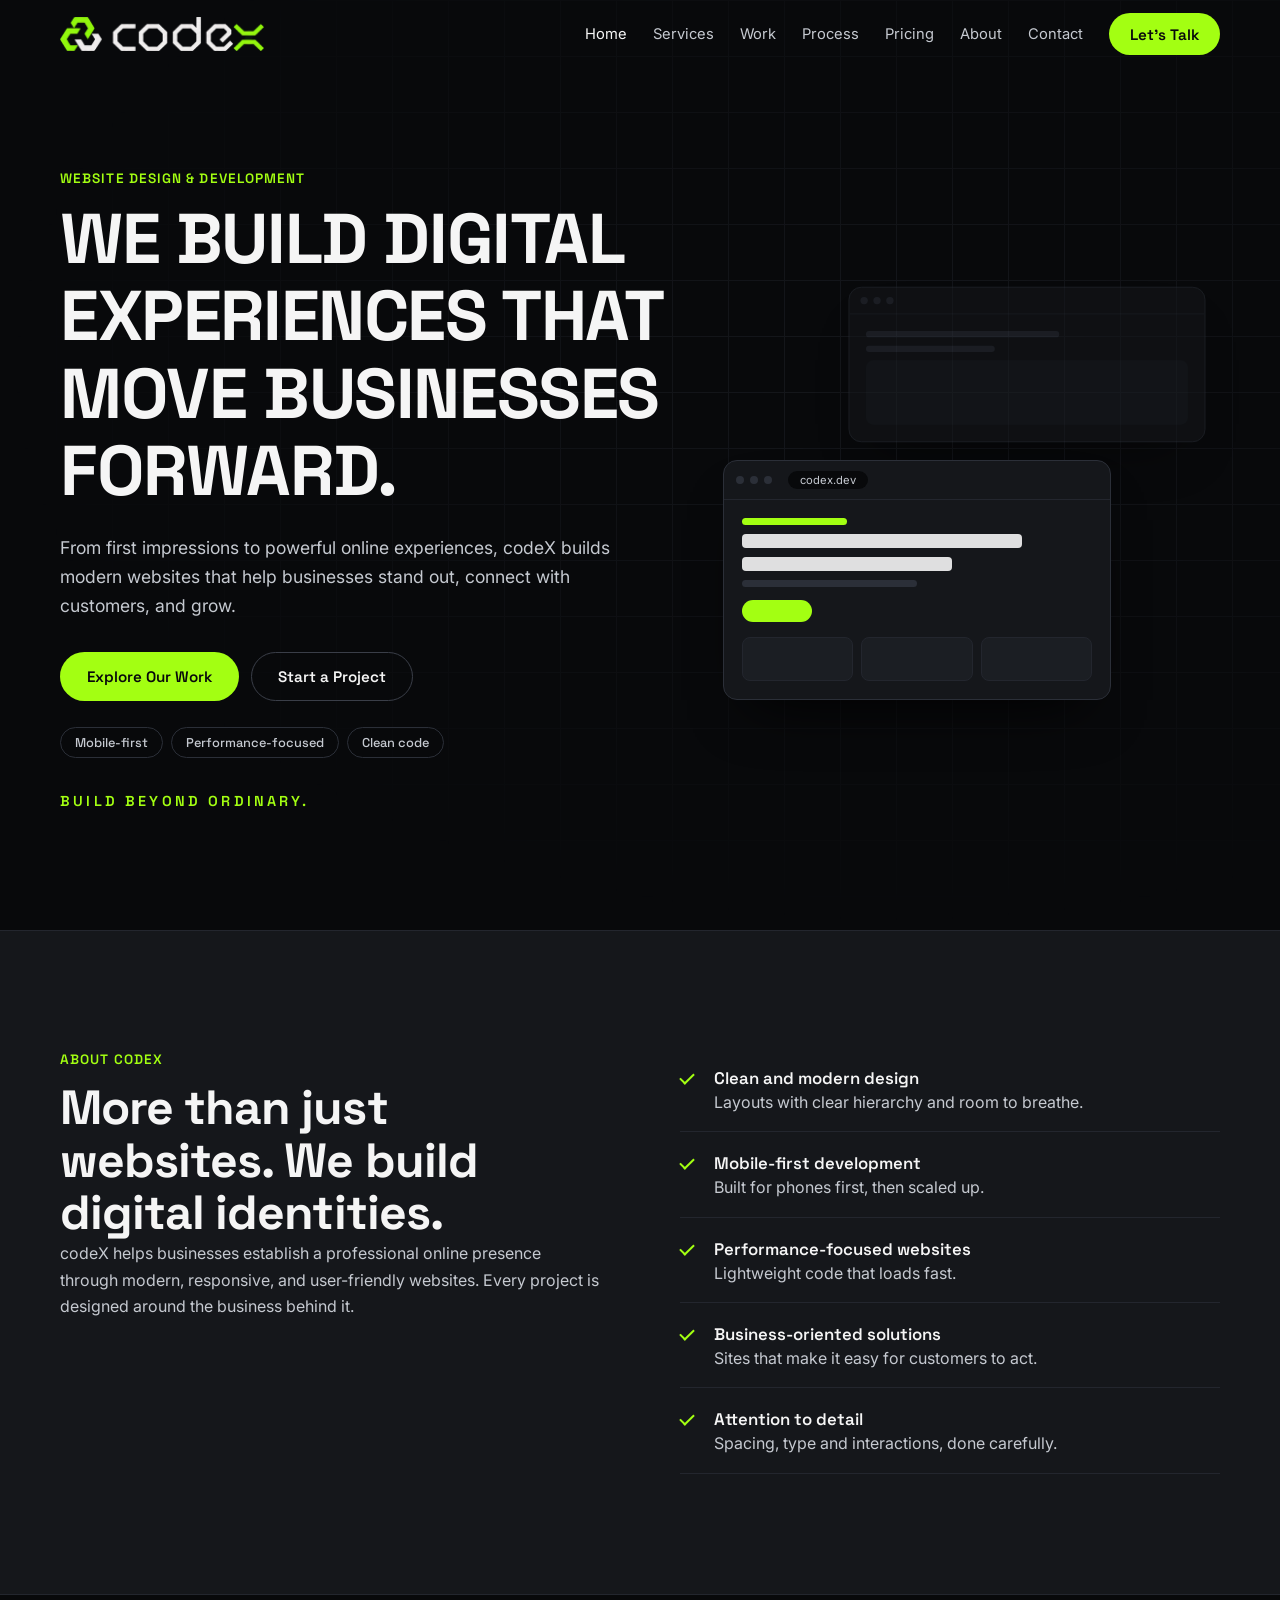
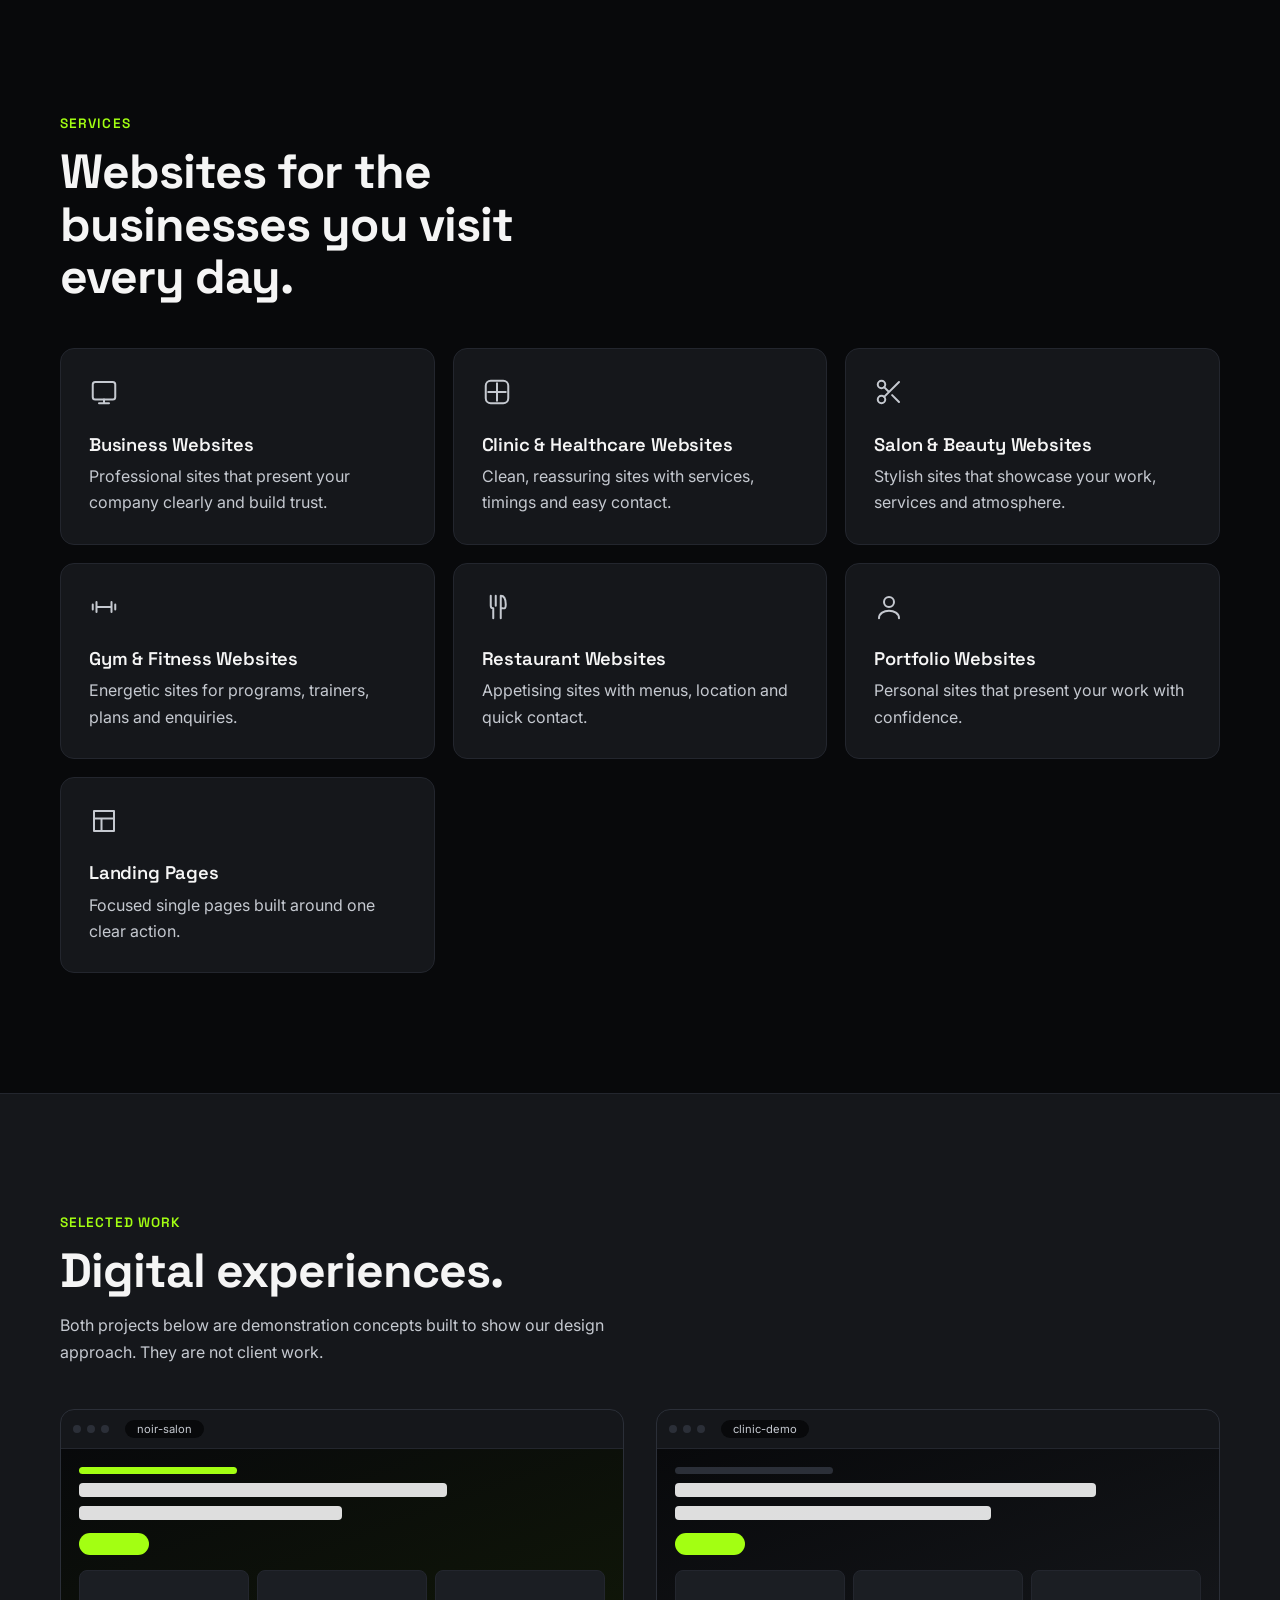
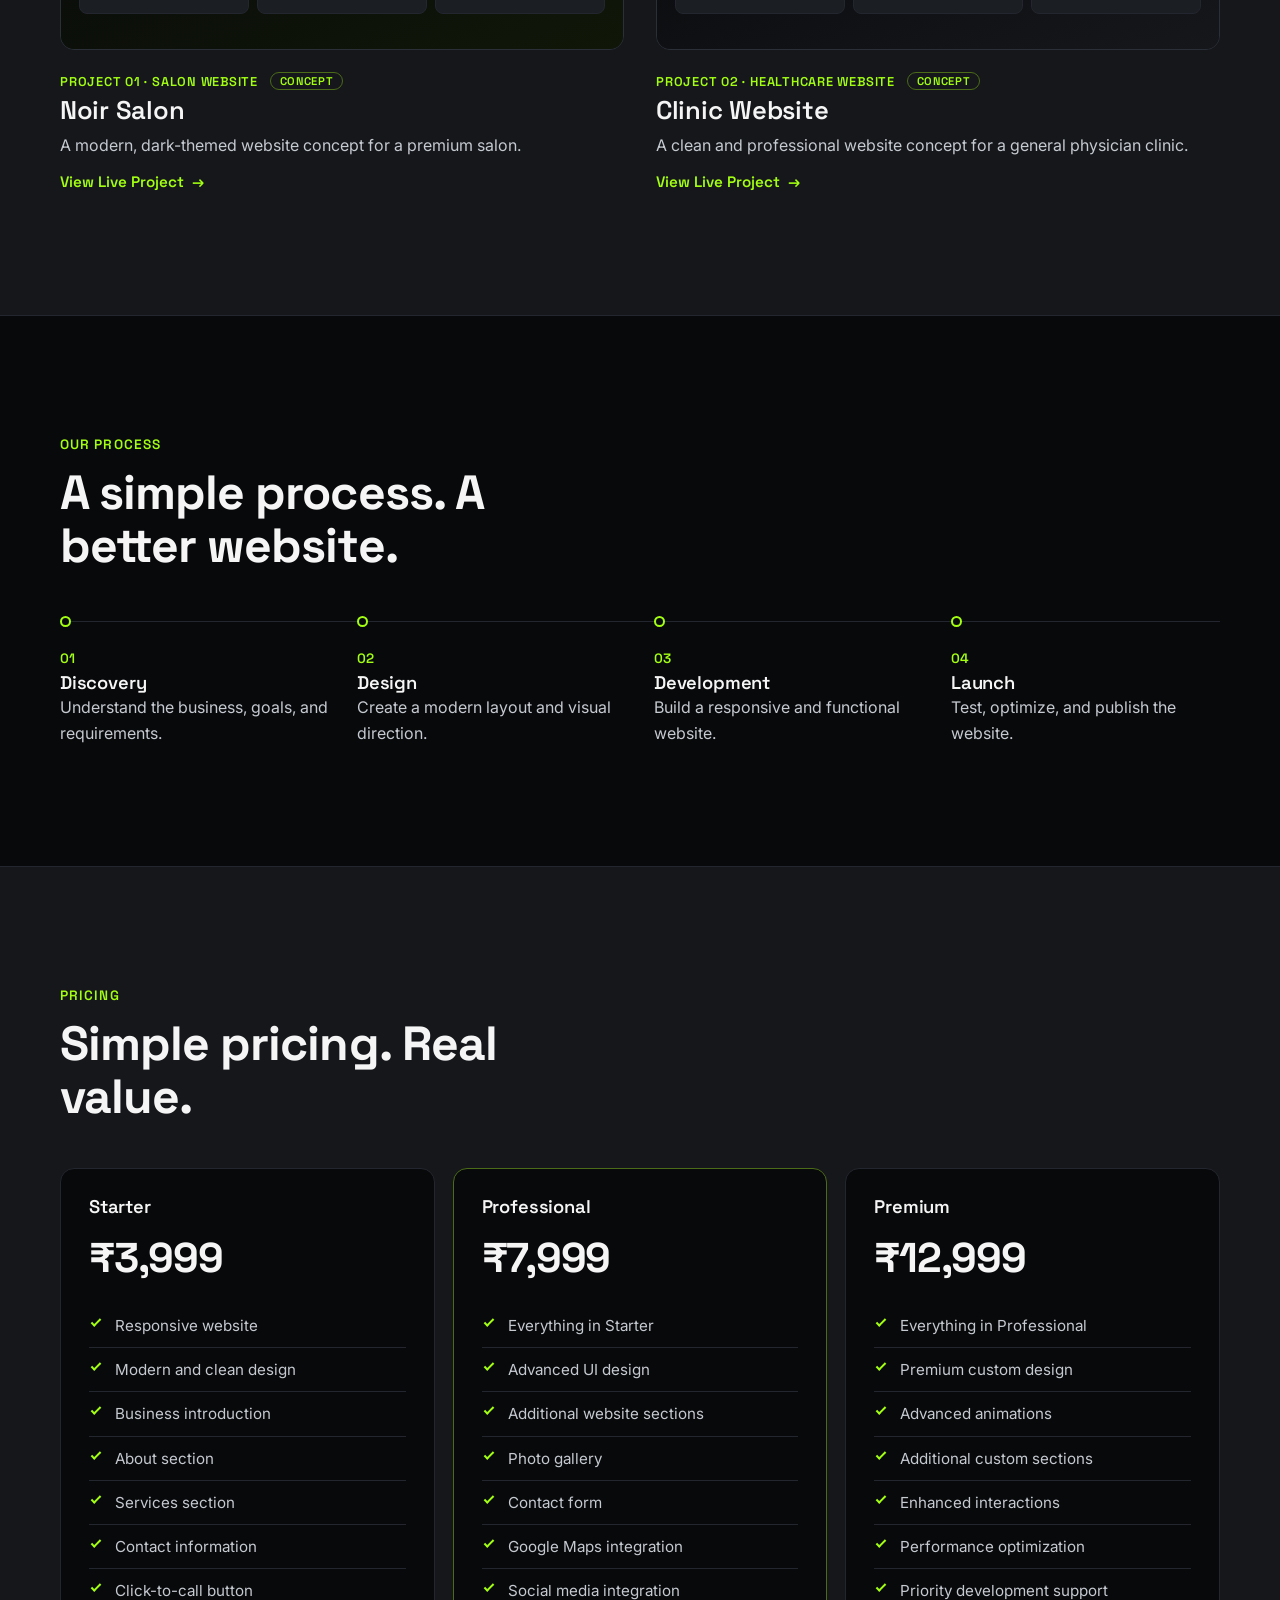
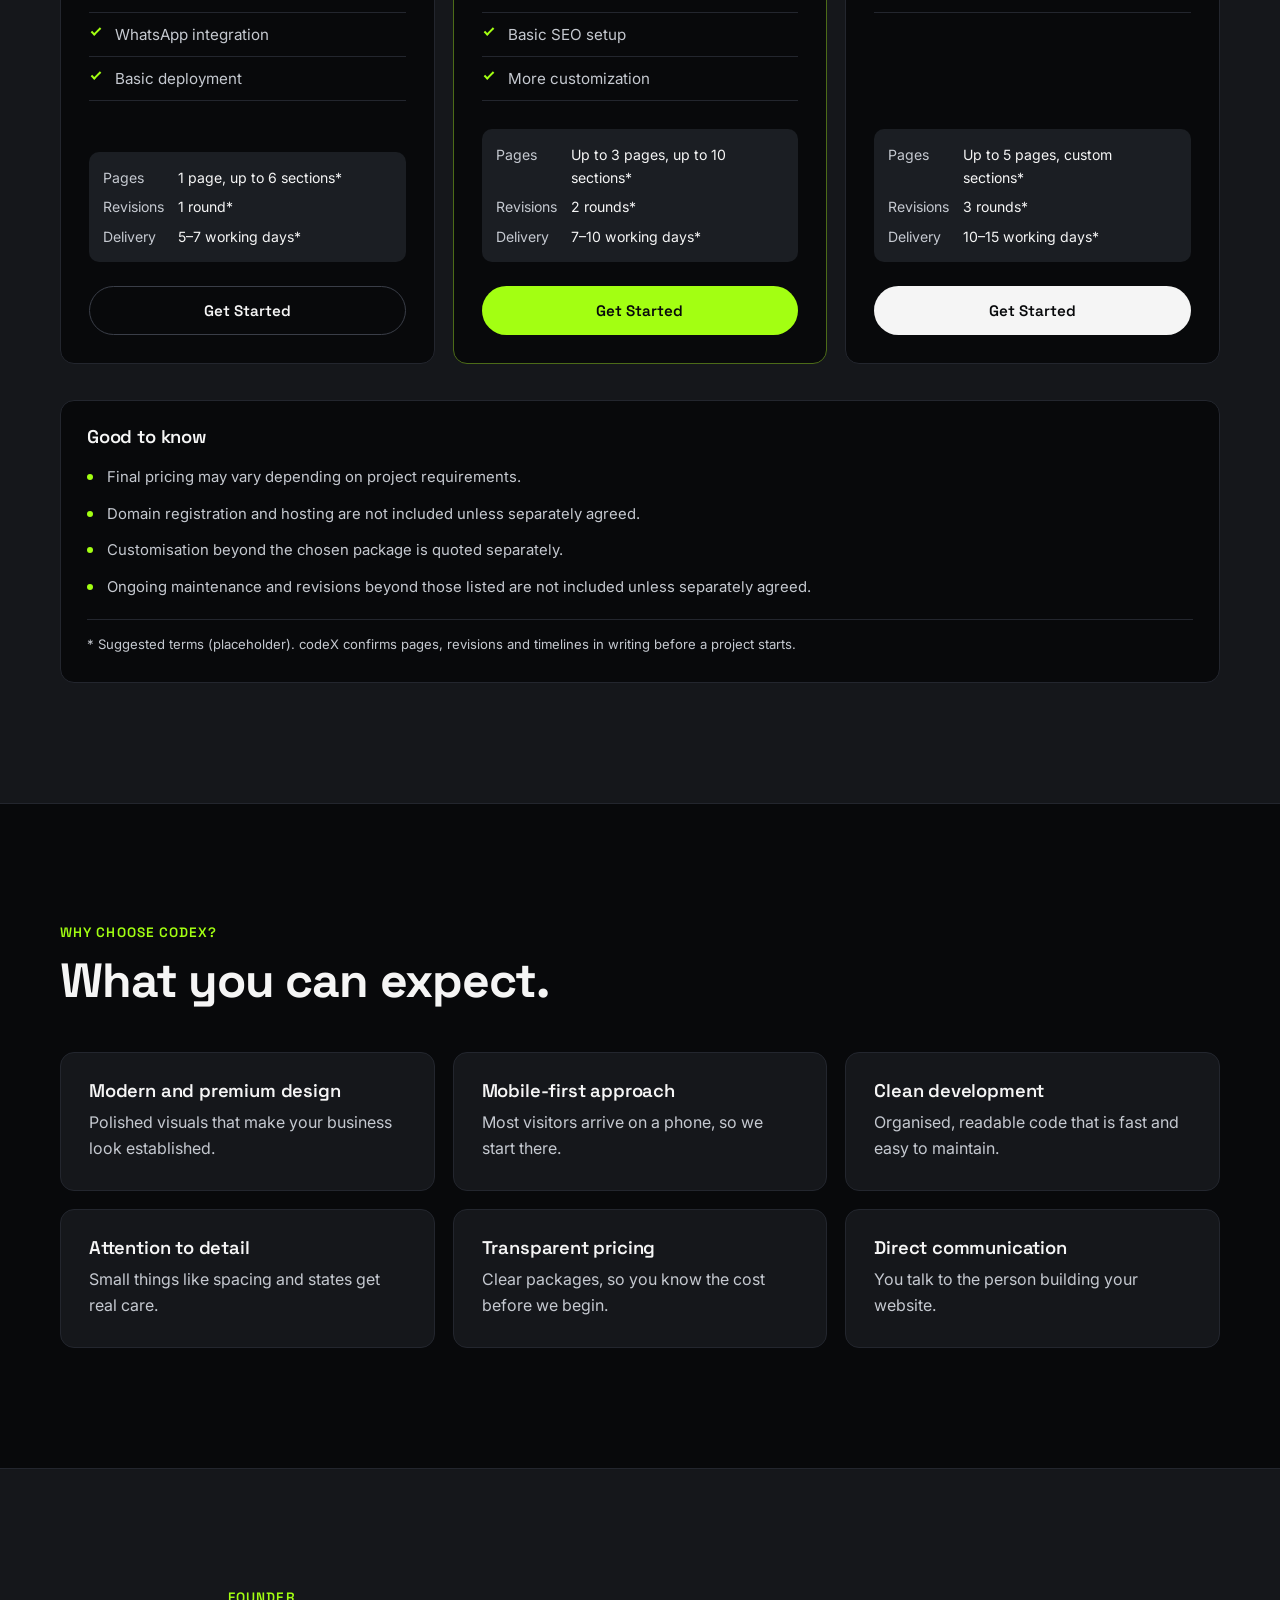
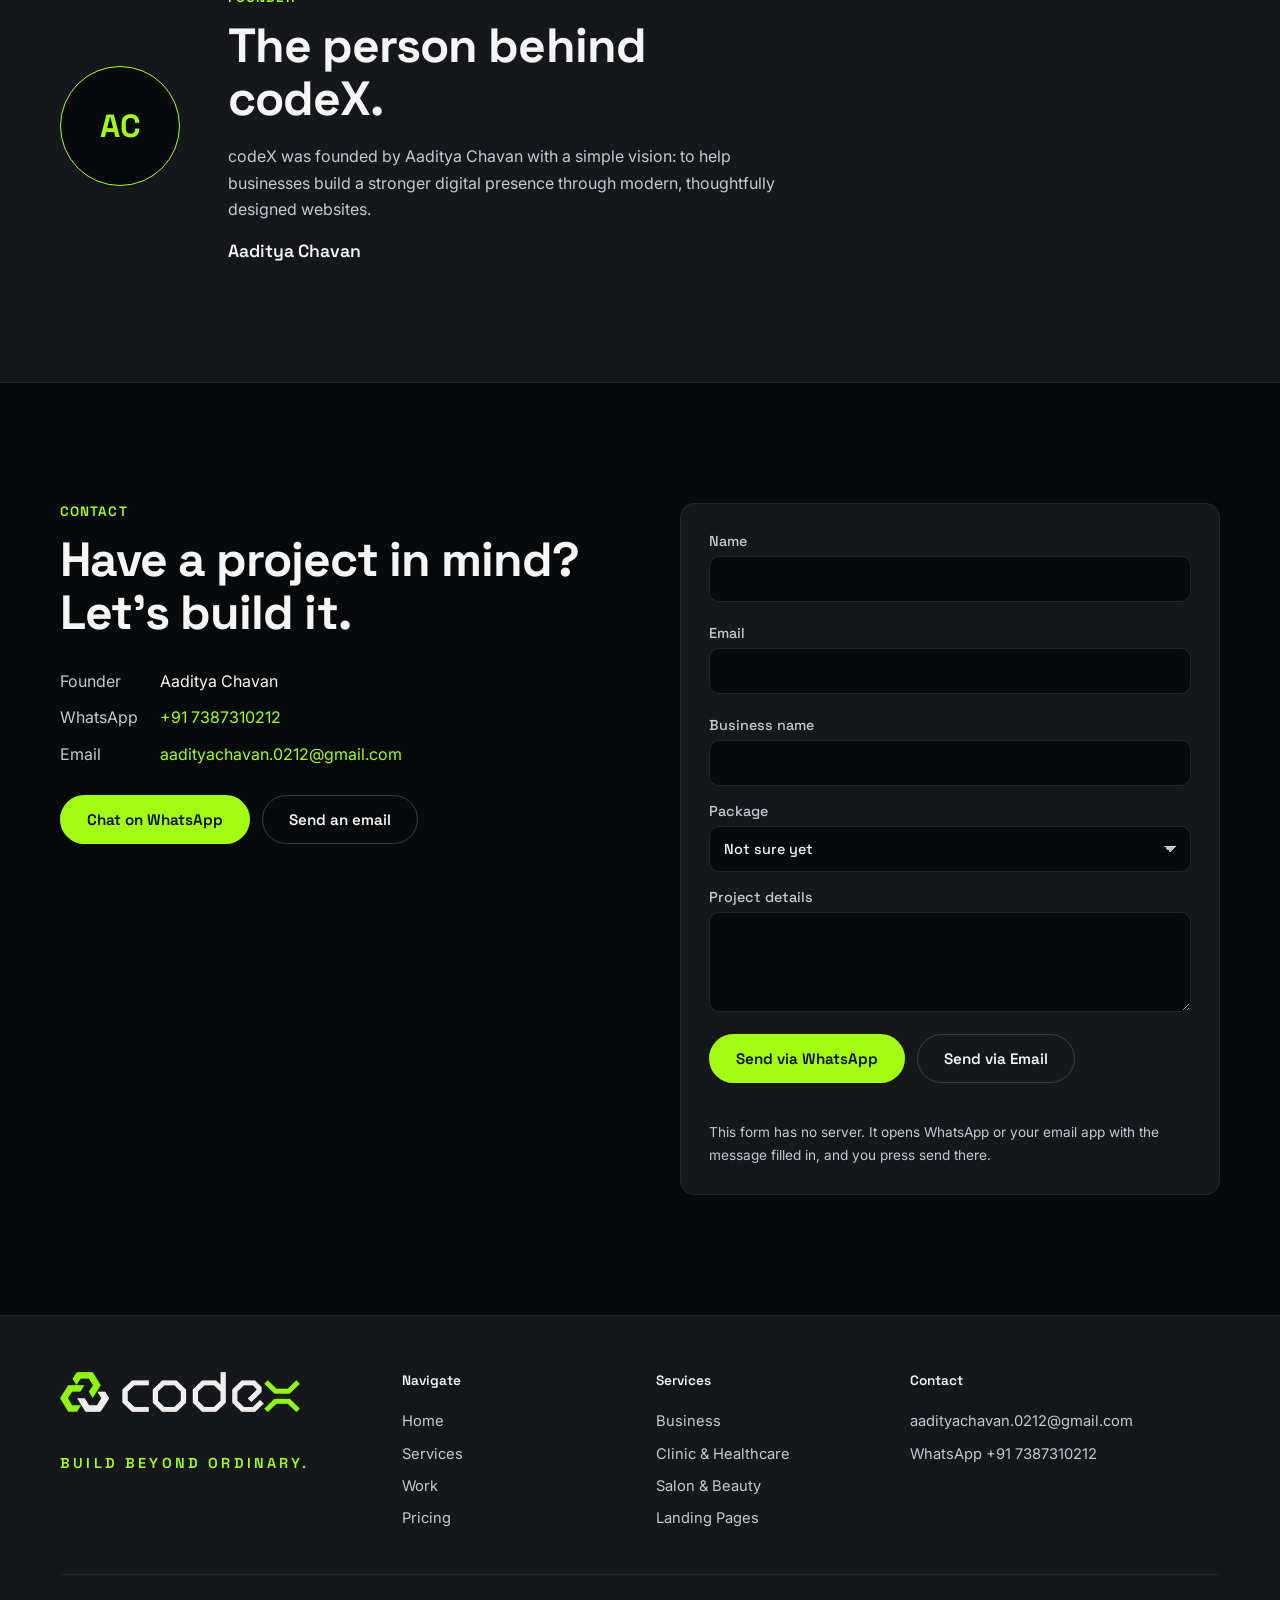
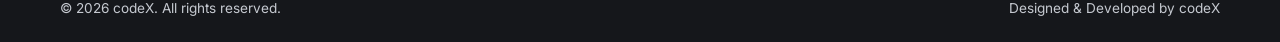
<file: index.html>
<!DOCTYPE html>
<html lang="en">
<head>
<meta charset="UTF-8">
<meta name="viewport" content="width=device-width, initial-scale=1">
<title>codeX | Premium Website Design & Development</title>
<meta name="description" content="codeX builds modern, responsive websites for businesses, clinics, salons, gyms, restaurants and professionals. BUILD BEYOND ORDINARY.">
<meta name="theme-color" content="#08090B">
<meta name="robots" content="index,follow">
<meta name="author" content="Aaditya Chavan">
<!-- TODO: once the production URL is confirmed, uncomment and set it here and in og:url:
<link rel="canonical" href="https://YOUR-DOMAIN/">
<meta property="og:url" content="https://YOUR-DOMAIN/"> -->
<meta property="og:site_name" content="codeX">
<meta name="twitter:card" content="summary">
<meta property="og:type" content="website">
<meta property="og:title" content="codeX | BUILD BEYOND ORDINARY.">
<meta property="og:description" content="Modern, responsive websites that help businesses stand out, connect with customers, and grow.">
<meta property="og:image" content="assets/logo.png">
<link rel="icon" type="image/png" href="assets/favicon.png">
<link rel="preconnect" href="https://fonts.googleapis.com">
<link rel="preconnect" href="https://fonts.gstatic.com" crossorigin>
<link href="https://fonts.googleapis.com/css2?family=Inter:wght@400;500;600&family=Space+Grotesk:wght@500;600;700&display=swap" rel="stylesheet">
<link rel="stylesheet" href="styles.css">
<script type="application/ld+json">
{"@context":"https://schema.org","@type":"ProfessionalService","name":"codeX","slogan":"BUILD BEYOND ORDINARY.","description":"Website design and development for businesses, clinics, salons, gyms, restaurants and professionals.","founder":{"@type":"Person","name":"Aaditya Chavan"},"email":"aadityachavan.0212@gmail.com","telephone":"+91 7387310212","serviceType":["Business Websites","Clinic & Healthcare Websites","Salon & Beauty Websites","Gym & Fitness Websites","Restaurant Websites","Portfolio Websites","Landing Pages"]}
</script>
<noscript><style>.reveal{opacity:1;transform:none}</style></noscript>
<meta name="google-site-verification" content="zOecftv_j6RTblnsvA1SBkhpWfGLnKsK0RgtURZNoT8" />

</head>
<body>
<a class="skip" href="#main">Skip to content</a>
<header class="nav" id="nav">
  <div class="wrap nav__in">
    <a href="#home" class="logo" aria-label="codeX home"><img src="assets/logo.png" alt="codeX" width="203" height="34"></a>
    <button class="burger" id="burger" aria-label="Open menu" aria-expanded="false" aria-controls="menu"><span></span><span></span></button>
    <nav id="menu" class="menu" aria-label="Main">
      <a href="#home">Home</a><a href="#services">Services</a><a href="#work">Work</a><a href="#process">Process</a><a href="#pricing">Pricing</a><a href="#about">About</a><a href="#contact">Contact</a>
      <a href="#contact" class="btn btn--primary btn--sm">Let's Talk</a>
    </nav>
  </div>
</header>

<main id="main">
<section class="hero" id="home">
  <div class="hero__grid" aria-hidden="true"></div>
  <div class="wrap hero__in">
    <div class="hero__copy">
      <p class="tag">Website Design &amp; Development</p>
      <h1>We build digital experiences that move businesses forward.</h1>
      <p class="lead">From first impressions to powerful online experiences, codeX builds modern websites that help businesses stand out, connect with customers, and grow.</p>
      <div class="actions"><a href="#work" class="btn btn--primary">Explore Our Work</a><a href="#contact" class="btn btn--ghost">Start a Project</a></div>
      <ul class="chips" aria-label="Our approach"><li>Mobile-first</li><li>Performance-focused</li><li>Clean code</li></ul>
      <p class="slogan">BUILD BEYOND ORDINARY.</p>
    </div>
    <div class="hero__art" aria-hidden="true">
      <div class="mock mock--back"><div class="bar"><i></i><i></i><i></i></div><div class="scr"><b class="l w60"></b><b class="l w40"></b><b class="blk"></b></div></div>
      <div class="mock mock--front"><div class="bar"><i></i><i></i><i></i><em>codex.dev</em></div>
        <div class="scr"><b class="l gold w30"></b><b class="l w80 h"></b><b class="l w60 h"></b><b class="l w50"></b><span class="pill"></span>
        <div class="tiles"><b></b><b></b><b></b></div></div></div>
    </div>
  </div>
</section>

<section class="sec sec--alt" id="about">
  <div class="wrap split">
    <div class="reveal">
      <p class="tag">About codeX</p>
      <h2>More than just websites. We build digital identities.</h2>
      <p class="muted">codeX helps businesses establish a professional online presence through modern, responsive, and user-friendly websites. Every project is designed around the business behind it.</p>
    </div>
    <ul class="checks reveal">
      <li><strong>Clean and modern design</strong>Layouts with clear hierarchy and room to breathe.</li>
      <li><strong>Mobile-first development</strong>Built for phones first, then scaled up.</li>
      <li><strong>Performance-focused websites</strong>Lightweight code that loads fast.</li>
      <li><strong>Business-oriented solutions</strong>Sites that make it easy for customers to act.</li>
      <li><strong>Attention to detail</strong>Spacing, type and interactions, done carefully.</li>
    </ul>
  </div>
</section>

<section class="sec" id="services">
  <div class="wrap">
    <div class="head reveal"><p class="tag">Services</p><h2>Websites for the businesses you visit every day.</h2></div>
    <div class="grid g3">
      <article class="card reveal"><svg viewBox="0 0 24 24"><rect x="3" y="4" width="18" height="14" rx="2"/><path d="M8 21h8M12 18v3"/></svg><h3>Business Websites</h3><p>Professional sites that present your company clearly and build trust.</p></article>
      <article class="card reveal"><svg viewBox="0 0 24 24"><path d="M12 5v14M5 12h14"/><rect x="3" y="3" width="18" height="18" rx="4"/></svg><h3>Clinic &amp; Healthcare Websites</h3><p>Clean, reassuring sites with services, timings and easy contact.</p></article>
      <article class="card reveal"><svg viewBox="0 0 24 24"><circle cx="6" cy="6" r="3"/><circle cx="6" cy="18" r="3"/><path d="M20 4 8.1 15.9M14.5 14.5 20 20M8.1 8.1 12 12"/></svg><h3>Salon &amp; Beauty Websites</h3><p>Stylish sites that showcase your work, services and atmosphere.</p></article>
      <article class="card reveal"><svg viewBox="0 0 24 24"><path d="M6 8v8M18 8v8M3 10v4M21 10v4M6 12h12"/></svg><h3>Gym &amp; Fitness Websites</h3><p>Energetic sites for programs, trainers, plans and enquiries.</p></article>
      <article class="card reveal"><svg viewBox="0 0 24 24"><path d="M7 3v8a2 2 0 0 0 2 2v8M11 3v8M15 21V3c3 0 4 3 4 7s-1 3-4 3"/></svg><h3>Restaurant Websites</h3><p>Appetising sites with menus, location and quick contact.</p></article>
      <article class="card reveal"><svg viewBox="0 0 24 24"><circle cx="12" cy="8" r="4"/><path d="M4 21c0-4 4-6 8-6s8 2 8 6"/></svg><h3>Portfolio Websites</h3><p>Personal sites that present your work with confidence.</p></article>
      <article class="card reveal"><svg viewBox="0 0 24 24"><path d="M4 4h16v16H4zM4 10h16M10 10v10"/></svg><h3>Landing Pages</h3><p>Focused single pages built around one clear action.</p></article>
    </div>
  </div>
</section>

<section class="sec sec--alt" id="work">
  <div class="wrap">
    <div class="head reveal"><p class="tag">Selected Work</p><h2>Digital experiences.</h2><p class="muted head__note">Both projects below are demonstration concepts built to show our design approach. They are not client work.</p></div>
    <div class="grid g2">
      <article class="proj reveal">
        <a class="shot shot--noir" href="https://aadityachavan0212.github.io/noir-salon-demo/" target="_blank" rel="noopener" aria-label="Open Noir Salon live demo">
          <div class="bar"><i></i><i></i><i></i><em>noir-salon</em></div>
          <div class="scr"><b class="l gold w30"></b><b class="l w70 h"></b><b class="l w50 h"></b><span class="pill gold"></span><div class="tiles"><b></b><b></b><b></b></div></div></a>
        <p class="cat">Project 01 · Salon Website <span class="badge">Concept</span></p><h3>Noir Salon</h3>
        <p class="muted">A modern, dark-themed website concept for a premium salon.</p>
        <a class="link" href="https://aadityachavan0212.github.io/noir-salon-demo/" target="_blank" rel="noopener">View Live Project</a>
      </article>
      <article class="proj reveal">
        <a class="shot shot--clinic" href="https://aadityachavan0212.github.io/clinic-demo/" target="_blank" rel="noopener" aria-label="Open Clinic Website live demo">
          <div class="bar"><i></i><i></i><i></i><em>clinic-demo</em></div>
          <div class="scr"><b class="l w30"></b><b class="l w80 h"></b><b class="l w60 h"></b><span class="pill"></span><div class="tiles"><b></b><b></b><b></b></div></div></a>
        <p class="cat">Project 02 · Healthcare Website <span class="badge">Concept</span></p><h3>Clinic Website</h3>
        <p class="muted">A clean and professional website concept for a general physician clinic.</p>
        <a class="link" href="https://aadityachavan0212.github.io/clinic-demo/" target="_blank" rel="noopener">View Live Project</a>
      </article>
    </div>
  </div>
</section>

<section class="sec" id="process">
  <div class="wrap">
    <div class="head reveal"><p class="tag">Our Process</p><h2>A simple process. A better website.</h2></div>
    <ol class="steps">
      <li class="reveal"><span class="num">01</span><h3>Discovery</h3><p>Understand the business, goals, and requirements.</p></li>
      <li class="reveal"><span class="num">02</span><h3>Design</h3><p>Create a modern layout and visual direction.</p></li>
      <li class="reveal"><span class="num">03</span><h3>Development</h3><p>Build a responsive and functional website.</p></li>
      <li class="reveal"><span class="num">04</span><h3>Launch</h3><p>Test, optimize, and publish the website.</p></li>
    </ol>
  </div>
</section>

<section class="sec sec--alt" id="pricing">
  <div class="wrap">
    <div class="head reveal"><p class="tag">Pricing</p><h2>Simple pricing. Real value.</h2></div>
    <div class="grid g3 price">
      <article class="card reveal"><h3>Starter</h3><p class="amt">₹3,999</p>
        <ul><li>Responsive website</li><li>Modern and clean design</li><li>Business introduction</li><li>About section</li><li>Services section</li><li>Contact information</li><li>Click-to-call button</li><li>WhatsApp integration</li><li>Basic deployment</li></ul>
        <dl class="terms"><dt>Pages</dt><dd>1 page, up to 6 sections*</dd><dt>Revisions</dt><dd>1 round*</dd><dt>Delivery</dt><dd>5–7 working days*</dd></dl>
        <button class="btn btn--ghost" data-plan="Starter (₹3,999)">Get Started</button></article>
      <article class="card card--feat reveal"><h3>Professional</h3><p class="amt">₹7,999</p>
        <ul><li>Everything in Starter</li><li>Advanced UI design</li><li>Additional website sections</li><li>Photo gallery</li><li>Contact form</li><li>Google Maps integration</li><li>Social media integration</li><li>Basic SEO setup</li><li>More customization</li></ul>
        <dl class="terms"><dt>Pages</dt><dd>Up to 3 pages, up to 10 sections*</dd><dt>Revisions</dt><dd>2 rounds*</dd><dt>Delivery</dt><dd>7–10 working days*</dd></dl>
        <button class="btn btn--primary" data-plan="Professional (₹7,999)">Get Started</button></article>
      <article class="card reveal"><h3>Premium</h3><p class="amt gold">₹12,999</p>
        <ul><li>Everything in Professional</li><li>Premium custom design</li><li>Advanced animations</li><li>Additional custom sections</li><li>Enhanced interactions</li><li>Performance optimization</li><li>Priority development support</li></ul>
        <dl class="terms"><dt>Pages</dt><dd>Up to 5 pages, custom sections*</dd><dt>Revisions</dt><dd>3 rounds*</dd><dt>Delivery</dt><dd>10–15 working days*</dd></dl>
        <button class="btn btn--gold" data-plan="Premium (₹12,999)">Get Started</button></article>
    </div>
    <div class="terms-box reveal"><h3>Good to know</h3><ul>
      <li>Final pricing may vary depending on project requirements.</li>
      <li>Domain registration and hosting are not included unless separately agreed.</li>
      <li>Customisation beyond the chosen package is quoted separately.</li>
      <li>Ongoing maintenance and revisions beyond those listed are not included unless separately agreed.</li></ul>
      <p class="sug">* Suggested terms (placeholder). codeX confirms pages, revisions and timelines in writing before a project starts.</p></div>
  </div>
</section>

<section class="sec" id="why">
  <div class="wrap">
    <div class="head reveal"><p class="tag">Why choose codeX?</p><h2>What you can expect.</h2></div>
    <div class="grid g3">
      <div class="why reveal"><h3>Modern and premium design</h3><p>Polished visuals that make your business look established.</p></div>
      <div class="why reveal"><h3>Mobile-first approach</h3><p>Most visitors arrive on a phone, so we start there.</p></div>
      <div class="why reveal"><h3>Clean development</h3><p>Organised, readable code that is fast and easy to maintain.</p></div>
      <div class="why reveal"><h3>Attention to detail</h3><p>Small things like spacing and states get real care.</p></div>
      <div class="why reveal"><h3>Transparent pricing</h3><p>Clear packages, so you know the cost before we begin.</p></div>
      <div class="why reveal"><h3>Direct communication</h3><p>You talk to the person building your website.</p></div>
    </div>
  </div>
</section>

<section class="sec sec--alt">
  <div class="wrap founder reveal">
    <div class="avatar" aria-hidden="true">AC</div>
    <div><p class="tag">Founder</p><h2>The person behind codeX.</h2>
    <p class="muted">codeX was founded by Aaditya Chavan with a simple vision: to help businesses build a stronger digital presence through modern, thoughtfully designed websites.</p>
    <p class="name">Aaditya Chavan</p></div>
  </div>
</section>

<section class="sec" id="contact">
  <div class="wrap split">
    <div class="reveal">
      <p class="tag">Contact</p><h2>Have a project in mind? Let's build it.</h2>
      <dl class="info">
        <dt>Founder</dt><dd>Aaditya Chavan</dd>
        <dt>WhatsApp</dt><dd><a href="https://wa.me/917387310212">+91 7387310212</a></dd>
        <dt>Email</dt><dd><a href="mailto:aadityachavan.0212@gmail.com">aadityachavan.0212@gmail.com</a></dd>
      </dl>
      <div class="actions"><a class="btn btn--primary" id="waBtn" href="https://wa.me/917387310212" target="_blank" rel="noopener">Chat on WhatsApp</a><a class="btn btn--ghost" href="mailto:aadityachavan.0212@gmail.com">Send an email</a></div>
    </div>
    <form class="card reveal" id="form" novalidate>
      <label for="f-name">Name<input id="f-name" name="name" required autocomplete="name" aria-describedby="err-name"><small class="err" id="err-name"></small></label>
      <label for="f-email">Email<input id="f-email" name="email" type="email" required autocomplete="email" aria-describedby="err-email"><small class="err" id="err-email"></small></label>
      <label for="f-biz">Business name<input id="f-biz" name="biz" autocomplete="organization"></label>
      <label for="f-pkg">Package<select id="f-pkg" name="pkg"><option>Not sure yet</option><option>Starter (₹3,999)</option><option>Professional (₹7,999)</option><option>Premium (₹12,999)</option></select></label>
      <label for="f-details">Project details<textarea id="f-details" name="details" rows="4" required aria-describedby="err-details"></textarea><small class="err" id="err-details"></small></label>
      <div class="actions"><button type="submit" class="btn btn--primary" data-via="wa">Send via WhatsApp</button><button type="submit" class="btn btn--ghost" data-via="mail">Send via Email</button></div>
      <p class="note" id="formMsg" role="status">This form has no server. It opens WhatsApp or your email app with the message filled in, and you press send there.</p>
    </form>
  </div>
</section>
</main>

<footer class="foot">
  <div class="wrap foot__in">
    <div><a href="#home" class="logo" aria-label="codeX home"><img src="assets/logo.png" alt="codeX" width="240" height="40"></a><p class="slogan">BUILD BEYOND ORDINARY.</p></div>
    <nav aria-label="Footer"><h4>Navigate</h4><a href="#home">Home</a><a href="#services">Services</a><a href="#work">Work</a><a href="#pricing">Pricing</a></nav>
    <nav aria-label="Services"><h4>Services</h4><a href="#services">Business</a><a href="#services">Clinic &amp; Healthcare</a><a href="#services">Salon &amp; Beauty</a><a href="#services">Landing Pages</a></nav>
    <div><h4>Contact</h4><a href="mailto:aadityachavan.0212@gmail.com">aadityachavan.0212@gmail.com</a><a href="https://wa.me/917387310212">WhatsApp +91 7387310212</a></div>
  </div>
  <div class="wrap foot__end"><span>© <span id="year">2026</span> codeX. All rights reserved.</span><span>Designed &amp; Developed by codeX</span></div>
</footer>
<script src="script.js" defer></script>
</body>
</html>
</file>
<file: styles.css>
:root{--bg:#08090B;--bg2:#15171B;--bg3:#1B1E23;--tx:#F5F5F5;--mu:#C5C9D0;--ac:#A3FF12;--ac-hover:#B9FF4A;--ac-dim:#4C6B18;--ac-glow:rgba(163,255,18,.25);--bd:#23262E;--bd2:#2B2F38;--bd3:#3A3E48;--r:14px;--hf:'Space Grotesk',system-ui,sans-serif;--bf:'Inter',system-ui,sans-serif}
*,*::before,*::after{box-sizing:border-box;margin:0}
html{scroll-behavior:smooth;scroll-padding-top:72px;-webkit-text-size-adjust:100%}
body{background:var(--bg);color:var(--tx);font:400 1rem/1.65 var(--bf);overflow-x:hidden}
a{color:inherit;text-decoration:none}
ul,ol{list-style:none;padding:0}
:focus-visible{outline:2px solid var(--ac);outline-offset:3px;border-radius:6px}
.skip{position:absolute;left:-999px;top:8px;background:var(--ac);color:var(--bg);padding:8px 14px;border-radius:8px;z-index:100}
.skip:focus{left:8px}
.wrap{width:min(1160px,100% - 40px);margin-inline:auto}
h1,h2,h3{font-family:var(--hf);line-height:1.1;letter-spacing:-.02em}
h1{font-size:clamp(2.2rem,7.5vw,4.4rem);font-weight:700;text-transform:uppercase}
h2{font-size:clamp(1.8rem,5vw,3rem);font-weight:700;max-width:18ch}
h3{font-size:1.15rem;font-weight:600;letter-spacing:-.01em}
.muted,.card p,.why p,.steps p,.proj .muted{color:var(--mu)}
.lead{color:var(--mu);font-size:1.1rem;max-width:52ch;margin:22px 0 32px}
.tag{color:var(--ac);font:600 .85rem var(--hf);letter-spacing:.08em;text-transform:uppercase;margin-bottom:14px}
.slogan{font:600 .9rem var(--hf);letter-spacing:.22em;color:var(--ac);margin-top:34px}
.gold{color:var(--ac)}

/* nav */
.nav{position:fixed;inset:0 0 auto;z-index:50;transition:background .3s,border-color .3s;border-bottom:1px solid transparent}
.nav.scrolled{background:rgba(8,9,11,.82);backdrop-filter:blur(14px);-webkit-backdrop-filter:blur(14px);border-color:var(--bd)}
.nav__in{display:flex;align-items:center;justify-content:space-between;height:68px}
.logo{display:inline-flex;align-items:center}.logo img{height:34px;width:auto;display:block}.foot .logo img{height:40px}
.burger{width:44px;height:44px;background:none;border:1px solid var(--bd);border-radius:10px;display:grid;place-content:center;gap:6px;cursor:pointer}
.burger span{width:20px;height:2px;background:var(--tx);transition:transform .3s}
.burger[aria-expanded=true] span:first-child{transform:translateY(4px) rotate(45deg)}
.burger[aria-expanded=true] span:last-child{transform:translateY(-4px) rotate(-45deg)}
.menu{position:fixed;inset:68px 0 auto;background:var(--bg);border-bottom:1px solid var(--bd);display:none;flex-direction:column;padding:16px 20px 28px;gap:4px}
.menu.open{display:flex}
.menu a:not(.btn){padding:12px 0;color:var(--mu);border-bottom:1px solid var(--bd);transition:color .2s}
.menu a:not(.btn):hover{color:var(--tx)}
.menu .btn{margin-top:16px}

/* buttons */
.btn{display:inline-flex;align-items:center;justify-content:center;padding:14px 26px;border-radius:999px;font:600 .95rem var(--hf);border:1px solid transparent;cursor:pointer;transition:transform .25s,background .25s,border-color .25s,box-shadow .25s;min-height:48px}
.btn:hover{transform:translateY(-2px)}
.btn--sm{padding:10px 20px;min-height:42px}
.btn--primary{background:var(--ac);color:var(--bg)}.btn--primary:hover{background:var(--ac-hover);box-shadow:0 8px 24px -8px var(--ac)}
.btn--ghost{background:transparent;border-color:var(--bd3);color:var(--tx)}.btn--ghost:hover{border-color:var(--tx)}
.btn--gold{background:var(--tx);color:var(--bg)}.btn--gold:hover{background:#fff;box-shadow:0 8px 24px -8px var(--tx)}
.actions{display:flex;flex-wrap:wrap;gap:12px}

/* hero */
.hero{position:relative;padding:130px 0 80px;overflow:hidden}
.hero__grid{position:absolute;inset:0;background-image:linear-gradient(var(--bd) 1px,transparent 1px),linear-gradient(90deg,var(--bd) 1px,transparent 1px);background-size:56px 56px;opacity:.45;mask-image:radial-gradient(ellipse at 70% 40%,#000 10%,transparent 70%);-webkit-mask-image:radial-gradient(ellipse at 70% 40%,#000 10%,transparent 70%)}
.hero__in{position:relative;display:grid;gap:56px}
.hero__art{position:relative;height:300px}
.mock,.shot{background:var(--bg2);border:1px solid var(--bd2);border-radius:var(--r);overflow:hidden}
.mock{position:absolute;width:78%;box-shadow:0 30px 60px -30px #000}
.mock--back{right:0;top:0;opacity:.55;transform:scale(.92)}
.mock--front{left:0;bottom:0;animation:float 7s ease-in-out infinite}
@keyframes float{50%{transform:translateY(-10px)}}
.bar{display:flex;align-items:center;gap:6px;padding:10px 12px;border-bottom:1px solid var(--bd)}
.bar i{width:8px;height:8px;border-radius:50%;background:var(--bd2)}
.bar em{margin-left:10px;font:.7rem var(--bf);color:var(--mu);background:var(--bg);padding:2px 12px;border-radius:99px}
.scr{padding:18px;display:grid;gap:9px}
.l{display:block;height:7px;border-radius:4px;background:var(--bd2)}
.l.h{height:14px;background:var(--tx);opacity:.9}
.l.gold{background:var(--ac)}
.w30{width:30%}.w40{width:40%}.w50{width:50%}.w60{width:60%}.w70{width:70%}.w80{width:80%}
.blk{display:block;height:70px;border-radius:8px;background:var(--bg3)}
.pill{width:70px;height:22px;border-radius:99px;background:var(--ac);margin-top:4px}.pill.gold{background:var(--ac)}
.tiles{display:grid;grid-template-columns:repeat(3,1fr);gap:8px;margin-top:6px}
.tiles b{height:44px;border-radius:8px;background:var(--bg3);border:1px solid var(--bd)}

/* sections */
.sec{padding:84px 0}.sec--alt{background:var(--bg2);border-block:1px solid var(--bd)}
.head{margin-bottom:44px}
.split{display:grid;gap:44px}
.grid{display:grid;gap:18px}
.card,.why{background:var(--bg2);border:1px solid var(--bd);border-radius:var(--r);padding:28px;transition:border-color .3s,transform .3s}
.sec--alt .card{background:var(--bg)}
.card:hover,.why:hover{border-color:var(--ac-dim);transform:translateY(-4px)}
.card svg{width:30px;height:30px;fill:none;stroke:var(--mu);stroke-width:1.6;stroke-linecap:round;stroke-linejoin:round;margin-bottom:20px;transition:stroke .3s}
.card:hover svg{stroke:var(--ac)}
.card h3,.why h3{margin-bottom:8px}
.checks{display:grid;gap:4px}
.checks li{padding:16px 0 16px 34px;border-bottom:1px solid var(--bd);position:relative;color:var(--mu)}
.checks li::before{content:"";position:absolute;left:0;top:22px;width:14px;height:8px;border-left:2px solid var(--ac);border-bottom:2px solid var(--ac);transform:rotate(-45deg)}
.checks strong{display:block;color:var(--tx);font:600 1.05rem var(--hf)}

/* projects */
.proj .shot{display:block;margin-bottom:22px;transition:transform .4s,border-color .3s}
.proj .shot:hover{transform:translateY(-6px);border-color:var(--ac)}
.shot .scr{min-height:200px;align-content:start}
.shot--noir .scr{background:linear-gradient(160deg,var(--bg),#101708)}
.shot--clinic .scr{background:linear-gradient(160deg,var(--bg),var(--bg2))}
.cat{color:var(--ac);font:600 .8rem var(--hf);letter-spacing:.06em;text-transform:uppercase;margin-bottom:6px}
.proj h3{font-size:1.6rem;margin-bottom:8px}
.link{display:inline-block;margin-top:14px;font:600 .95rem var(--hf);color:var(--ac);border-bottom:1px solid transparent;transition:border-color .2s}
.link:hover{border-color:var(--ac)}

/* process */
.steps{display:grid;gap:0;position:relative;padding-left:28px}
.steps::before{content:"";position:absolute;left:5px;top:8px;bottom:8px;width:1px;background:var(--bd)}
.steps li{position:relative;padding-bottom:36px}
.steps li::before{content:"";position:absolute;left:-28px;top:8px;width:11px;height:11px;border-radius:50%;background:var(--bg);border:2px solid var(--ac)}
.num{font:600 .85rem var(--hf);color:var(--ac);display:block;margin-bottom:6px}

/* pricing */
.price .card{display:flex;flex-direction:column}
.amt{font:700 2.6rem var(--hf);color:var(--tx)!important;letter-spacing:-.03em;margin:6px 0 20px}.amt.gold{color:var(--tx)!important}
.price ul{margin-bottom:28px;flex:1}
.price li{padding:9px 0 9px 26px;border-bottom:1px solid var(--bd);color:var(--mu);font-size:.95rem;position:relative}
.price li::before{content:"";position:absolute;left:2px;top:15px;width:10px;height:5px;border-left:2px solid var(--ac);border-bottom:2px solid var(--ac);transform:rotate(-45deg)}
.card--feat{border-color:var(--ac-dim)}
.note{color:var(--mu);font-size:.85rem;margin-top:22px;max-width:70ch}

/* founder / contact */
.founder{display:grid;gap:28px;align-items:center}
.avatar{width:120px;height:120px;border-radius:50%;display:grid;place-content:center;font:700 2rem var(--hf);background:var(--bg);border:1px solid var(--ac);color:var(--ac)}
.founder .muted{max-width:56ch;margin-top:18px}.name{font:600 1.1rem var(--hf);margin-top:18px}
.info{display:grid;grid-template-columns:auto 1fr;gap:10px 22px;margin:28px 0}
.info dt{color:var(--mu)}.info a{color:var(--ac)}
form{display:grid;gap:16px}
label{display:grid;gap:6px;font:500 .9rem var(--hf);color:var(--mu)}
input,textarea,select{background:var(--bg);border:1px solid var(--bd);border-radius:10px;color:var(--tx);padding:13px 14px;font:inherit;width:100%;transition:border-color .2s}
input:focus,textarea:focus,select:focus{outline:none;border-color:var(--ac);box-shadow:0 0 0 3px var(--ac-glow)}
.foot{border-top:1px solid var(--bd);padding-top:56px;background:var(--bg2)}
.foot__in{display:grid;gap:32px;grid-template-columns:1fr 1fr}
.foot__in>div:first-child{grid-column:1/-1}
.foot h4{font:600 .85rem var(--hf);color:var(--tx);margin-bottom:12px}
.foot nav,.foot__in>div:last-child{display:flex;flex-direction:column;gap:8px}
.foot a:not(.logo){color:var(--mu);font-size:.92rem;word-break:break-word}.foot a:not(.logo):hover{color:var(--tx)}
.foot__end{display:flex;flex-wrap:wrap;justify-content:space-between;gap:8px;margin-top:44px;padding:22px 0;border-top:1px solid var(--bd);color:var(--mu);font-size:.85rem}

/* reveal */
.reveal{opacity:0;transform:translateY(18px);transition:opacity .7s,transform .7s}
.reveal.in{opacity:1;transform:none}

@media(min-width:640px){.g3{grid-template-columns:repeat(2,1fr)}.founder{grid-template-columns:auto 1fr;gap:48px}.foot__in{grid-template-columns:1.4fr 1fr 1fr 1.4fr}.foot__in>div:first-child{grid-column:auto}}
@media(min-width:900px){
  .burger{display:none}
  .menu{position:static;display:flex;flex-direction:row;align-items:center;padding:0;border:0;background:none;gap:26px}
  .menu a:not(.btn){padding:0;border:0;font-size:.92rem}.menu .btn{margin:0}
  .hero{padding:170px 0 120px}.hero__in{grid-template-columns:1.1fr .9fr;align-items:center}.hero__art{height:420px}
  .sec{padding:120px 0}.split{grid-template-columns:1fr 1fr;gap:80px;align-items:start}
  .g3{grid-template-columns:repeat(3,1fr)}.g2{grid-template-columns:repeat(2,1fr);gap:32px}
  .steps{grid-template-columns:repeat(4,1fr);gap:28px;padding:34px 0 0}
  .steps::before{left:0;right:0;top:5px;bottom:auto;width:auto;height:1px}
  .steps li{padding:0}.steps li::before{left:0;top:-34px}
  .card--feat{transform:translateY(-10px)}.card--feat:hover{transform:translateY(-14px)}
}
@media(prefers-reduced-motion:reduce){*{animation:none!important;transition:none!important;scroll-behavior:auto!important}.reveal{opacity:1;transform:none}}

/* v2 additions */
.chips{display:flex;flex-wrap:wrap;gap:8px;margin-top:26px}
.chips li{font:500 .8rem var(--hf);color:var(--mu);border:1px solid var(--bd2);border-radius:99px;padding:6px 14px}
.badge{display:inline-block;margin-left:8px;padding:1px 9px;border:1px solid var(--ac-dim);border-radius:99px;color:var(--ac);font-size:.7rem;letter-spacing:.06em;vertical-align:1px}
.head__note{margin-top:14px;max-width:60ch}
.link::after{content:"\2192";display:inline-block;margin-left:8px;transition:transform .25s}.link:hover::after{transform:translateX(4px)}
.btn:active{transform:translateY(0) scale(.98)}
.menu a[aria-current]:not(.btn){color:var(--tx)}
.terms{display:grid;grid-template-columns:auto 1fr;gap:6px 14px;font-size:.88rem;margin-bottom:24px;padding:14px;background:var(--bg3);border-radius:10px}
.terms dt{color:var(--mu)}.terms dd{color:var(--tx)}
.terms-box{margin-top:36px;padding:26px;border:1px solid var(--bd);border-radius:var(--r);background:var(--bg)}
.terms-box h3{margin-bottom:12px}
.terms-box li{position:relative;padding:6px 0 6px 20px;color:var(--mu);font-size:.93rem}
.terms-box li::before{content:"";position:absolute;left:0;top:15px;width:6px;height:6px;border-radius:50%;background:var(--ac)}
.sug{margin-top:14px;color:var(--mu);font-size:.82rem;border-top:1px solid var(--bd);padding-top:14px}
.err{color:#ff8a8a;font:400 .8rem var(--bf);min-height:0}
[aria-invalid=true]{border-color:#ff8a8a}
select{appearance:none;background-image:linear-gradient(45deg,transparent 50%,var(--mu) 50%),linear-gradient(-45deg,transparent 50%,var(--mu) 50%);background-position:calc(100% - 20px) 50%,calc(100% - 14px) 50%;background-size:6px 6px;background-repeat:no-repeat;padding-right:38px}
.info dd{overflow-wrap:anywhere}
.nf{min-height:100vh;display:grid;place-content:center;text-align:center;gap:18px;padding:24px}
.nf h1{font-size:clamp(4rem,18vw,9rem);color:var(--ac)}.nf .actions{justify-content:center}
</file>
